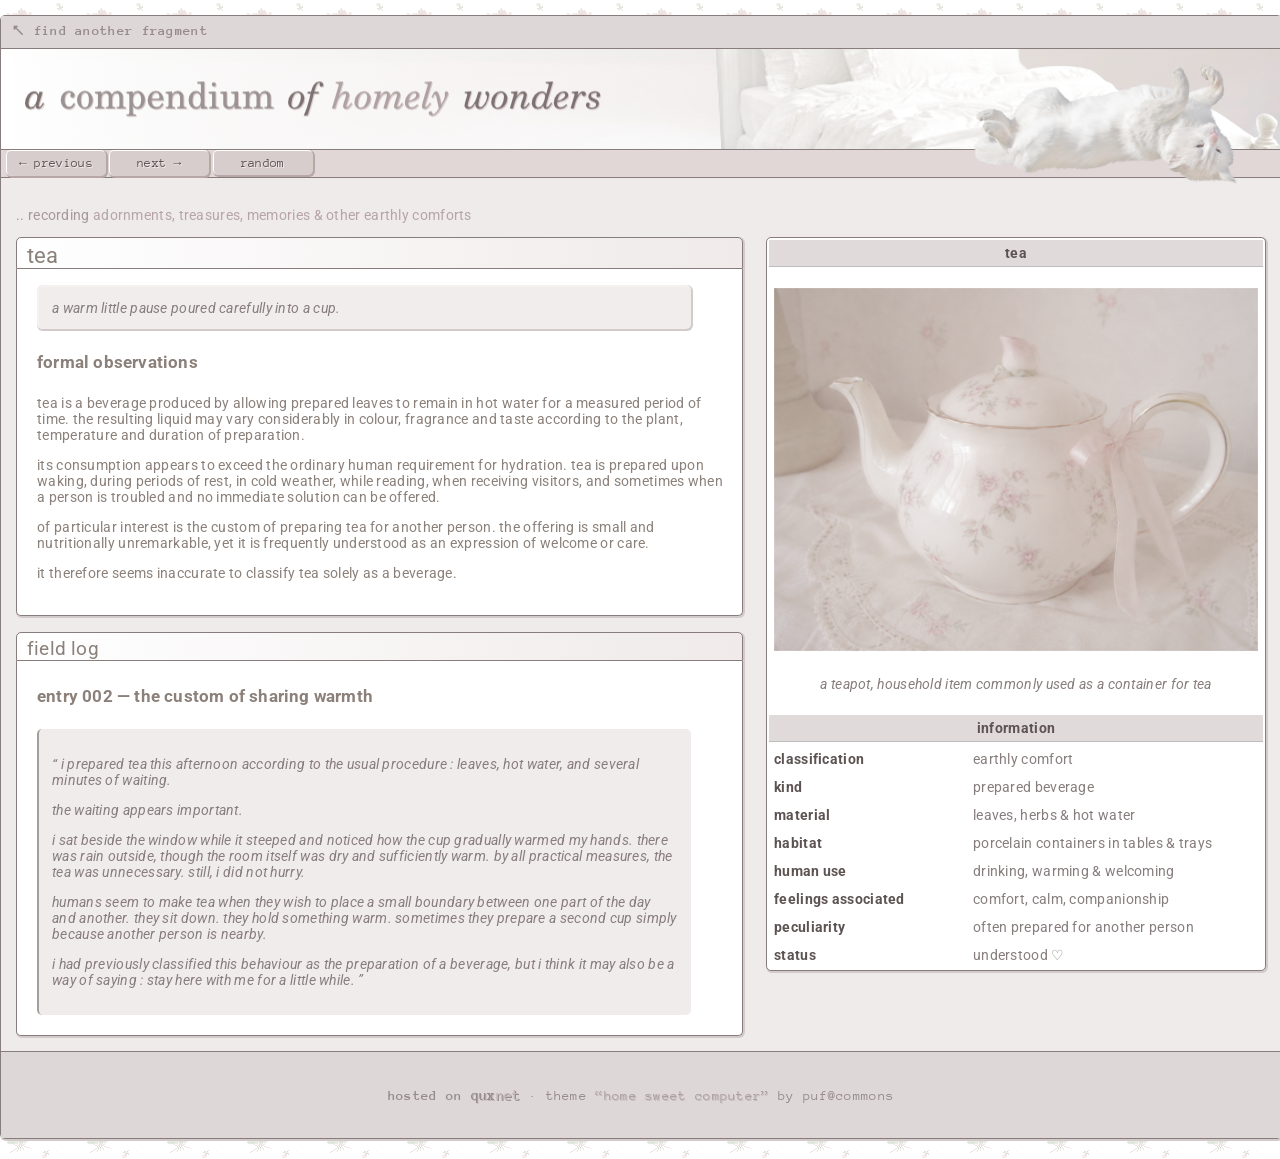
<file: index.html>
<!DOCTYPE html>
<head>
<html lang="en">
<meta charset="UTF-8">
<meta name="viewport" content="width=device-width, initial-scale=1.0">
 <title>a compendium of homely wonders</title>
 <link rel="shortcut icon" href="img/favicon.png">
 <link href="style.css" rel="stylesheet" type="text/css" media="all">
 <style>
 @import url('https://fonts.googleapis.com/css2?family=Roboto:ital,wght@0,100..900;1,100..900&display=swap');
 @import url('https://fonts.googleapis.com/css2?family=Anonymous+Pro:ital,wght@0,400;0,700;1,400;1,700&display=swap');
 </style>
<script src="redirect.js?005"></script>
</head>

<div class="wrapper">

<div class="cat-logo">
    <img class="cat" src="img/cat.png">
</div>
  <div class="top-header">
    <a style="text-decoration: none;" href="http://floof.puf.li" target="_blank"><b><font class="mono" style="color: #968A8E;">⭦ find another fragment</font></b></a>
  </div>
  <header></header>
  <div class="bottom-header">
    <button>← previous</button> <button>next →</button> <a href="#" id="fallback-link"><button>random</button></a>
  </div>
<main id="clear">
<center>
<p>if you are not redirected to an entry automatically, <a href="#" id="fallback-link2">follow this link</a>.</p>
</center>
</main>
<footer>
<a style="text-decoration: none;" href="https://quxnet.net" target="_blank"><b><font class="mono" style="color: #968A8E;">hosted on </font><font class="mono" style="color: #968A8E; text-shadow: 1px 1px 0 #C4B9B7; font-size:15px;">qux<font style="color: #C4B9B7; text-shadow: 1px 1px 0 #968A8E; font-size:15px;">net</font></font></b><font class="mono" style="color: #968A8E;"> · theme <font class="mono" style="color: #ad9fa4; text-shadow: 1px 1px 0 #c7bdbd;">“home sweet computer”</font> by puf@commons</font></a>
</footer>
</div>

</div>

<script src="redirect-link.js?005"></script>
</file>
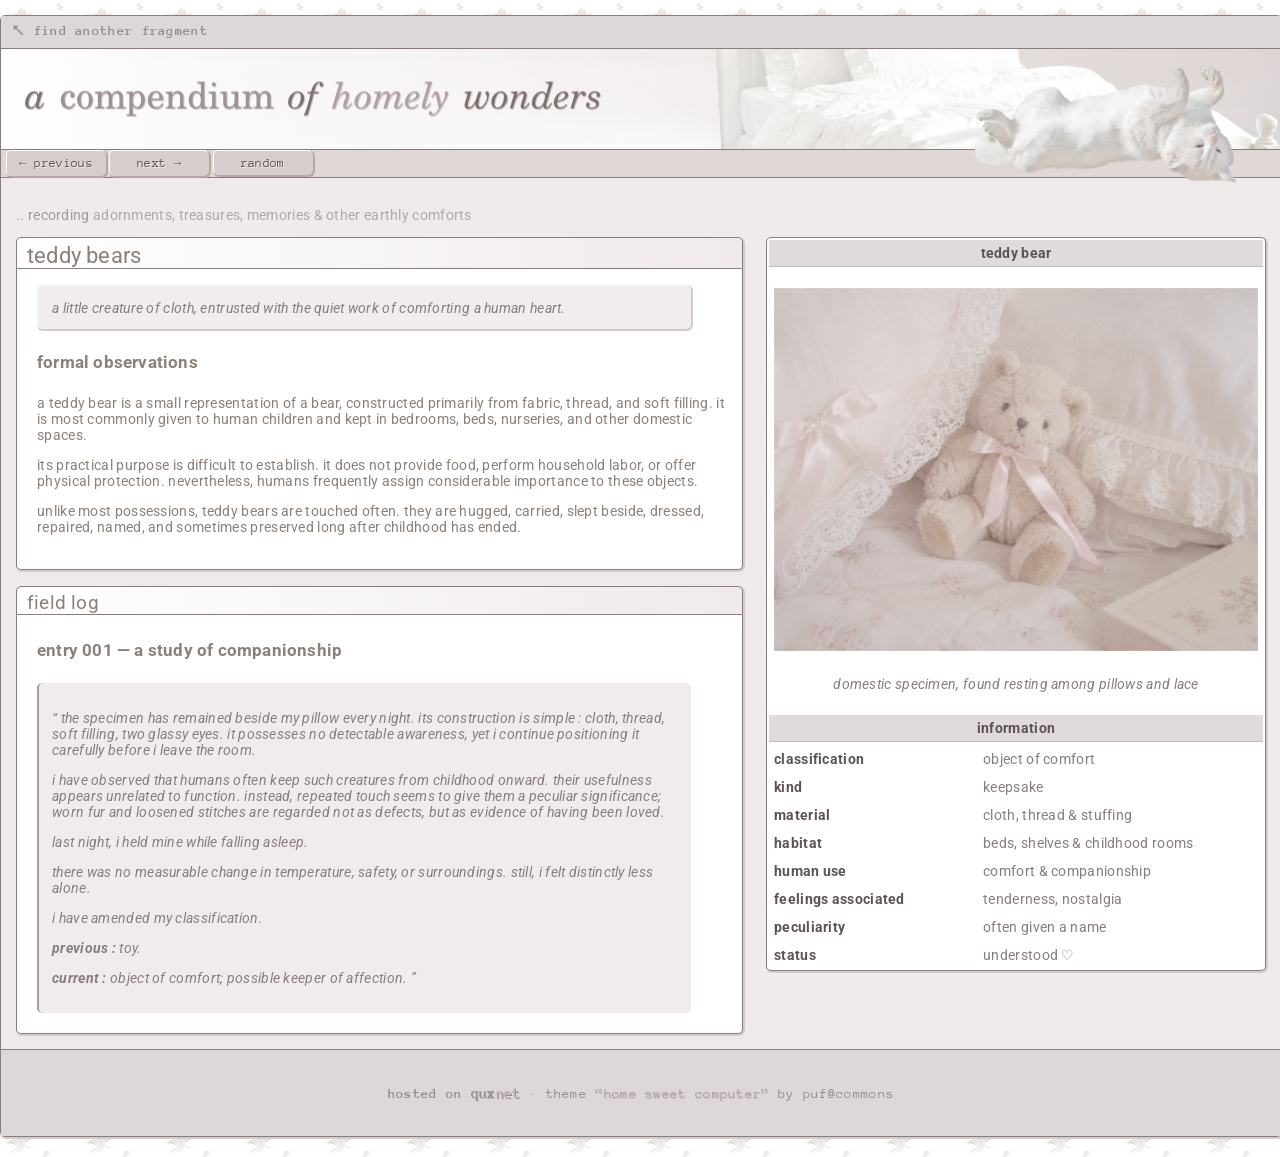
<file: 001.html>
<!DOCTYPE html>
<head>
<html lang="en">
<meta charset="UTF-8">
<meta name="viewport" content="width=device-width, initial-scale=1.0">
 <title>a compendium of homely wonders</title>
 <link rel="shortcut icon" href="img/favicon.png">
 <link href="style.css" rel="stylesheet" type="text/css" media="all">
 <style>
 @import url('https://fonts.googleapis.com/css2?family=Roboto:ital,wght@0,100..900;1,100..900&display=swap');
 @import url('https://fonts.googleapis.com/css2?family=Anonymous+Pro:ital,wght@0,400;0,700;1,400;1,700&display=swap');
 </style>
</head>

<div class="wrapper">

<div class="cat-logo">
    <img class="cat" src="img/cat.png">
</div>
  <div class="top-header">
    <a style="text-decoration: none;" href="http://floof.puf.li" target="_blank"><b><font class="mono" style="color: #968A8E;">⭦ find another fragment</font></b></a>
  </div>
  <header></header>
  <div class="bottom-header">
    <a href="javascript:history.go(-1)"><button>← previous</button></a> <a href="002.html"><button>next →</button></a> <a href="#" id="fallback-link"><button>random</button></a>
  </div>
<main id="clear">
    <p class="breadcrumb">.. recording <font style="color:#b6a4a9;">adornments, treasures, memories & other earthly comforts</font> </p>

<table class="infotable">
<tbody><tr>
<th colspan="2" id="centertext" style="text-align:center">teddy bear
</th></tr>
<tr>
  <th colspan="2" style="text-align: center;"><p><a href="photos/teddybear.png" target="_blank"><img src="photos/teddybear.png"></a></p>
</th></tr>
<tr>
<td colspan="2" style="text-align: center"><i>domestic specimen, found resting among pillows and lace</i>
</td></tr>
<tr>
<td colspan="2" style="text-align: center"> ‌
</td></tr>
<tr>
<th colspan="2" id="centertext">information
</th></tr>
<tr>
</td></tr>
<tr>
<th>classification
</th>
<td>object of comfort
</td></tr>
<tr>
<th>kind
</th>
<td>keepsake
</td></tr>
<tr>
<th>material
</th>
<td>cloth, thread & stuffing
</td></tr>
<tr>
<th>habitat
</th>
<td>beds, shelves & childhood rooms
</td></tr>
<tr>
<th>human use
</th>
<td>comfort & companionship
</td></tr>
<tr>
<th>feelings associated
</th>
<td>tenderness, nostalgia
</td></tr>
<tr>
<th>peculiarity
</th>
<td>often given a name
</td></tr>
<tr>
<th>status
</th>
<td>understood ♡
</td></tr>
</tbody></table>

 
<h1 id="flair"><div class="h-padding">teddy bears</div></h1>
<div class="box">
<div class="box-padding">
<br>
<div class="phrase">a little creature of cloth, entrusted with the quiet work of comforting a human heart.</div>

<h4>formal observations</h4>

<p>a teddy bear is a small representation of a bear, constructed primarily from fabric, thread, and soft filling. it is most commonly given to human children and kept in bedrooms, beds, nurseries, and other domestic spaces.</p>
<p>its practical purpose is difficult to establish. it does not provide food, perform household labor, or offer physical protection. nevertheless, humans frequently assign considerable importance to these objects.</p>
<p>unlike most possessions, teddy bears are touched often. they are hugged, carried, slept beside, dressed, repaired, named, and sometimes preserved long after childhood has ended.</p>
</div>
</div>

<br>

<h3><div class="h-padding">field log</div></h3>
<div class="box">
<div class="box-padding">
<div style="line-height:2px;"><br></div>

<a style="text-decoration: none; color:#8B807A;" href="https://quxnet.net/u/puf/log/58" target="_blank"><h4>entry 001 — a study of companionship</h4></a>

<div class="quotebox">
<p>“ the specimen has remained beside my pillow every night. its construction is simple : cloth, thread, soft filling, two glassy eyes. it possesses no detectable awareness, yet i continue positioning it carefully before i leave the room.</p>
<p>i have observed that humans often keep such creatures from childhood onward. their usefulness appears unrelated to function. instead, repeated touch seems to give them a peculiar significance; worn fur and loosened stitches are regarded not as defects, but as evidence of having been loved.</p>
<p>last night, i held mine while falling asleep.</p>
<p>there was no measurable change in temperature, safety, or surroundings. still, i felt distinctly less alone.</p>
<p>i have amended my classification.</p>
<p><b>previous :</b> toy.</p>
<p><b>current :</b> object of comfort; possible keeper of affection. ”</p>
</div>

</div>
</div>

</main>
<footer>
<a style="text-decoration: none;" href="https://quxnet.net/u/puf" target="_blank"><b><font class="mono" style="color: #968A8E;">hosted on </font><font class="mono" style="color: #968A8E; text-shadow: 1px 1px 0 #C4B9B7; font-size:15px;">qux<font style="color: #C4B9B7; text-shadow: 1px 1px 0 #968A8E; font-size:15px;">net</font></font></b><font class="mono" style="color: #968A8E;"> · theme <font class="mono" style="color: #ad9fa4; text-shadow: 1px 1px 0 #c7bdbd;">“home sweet computer”</font> by puf@commons</font></a>
</footer>
</div>

</div>

<script src="redirect-link.js?005"></script>
</file>
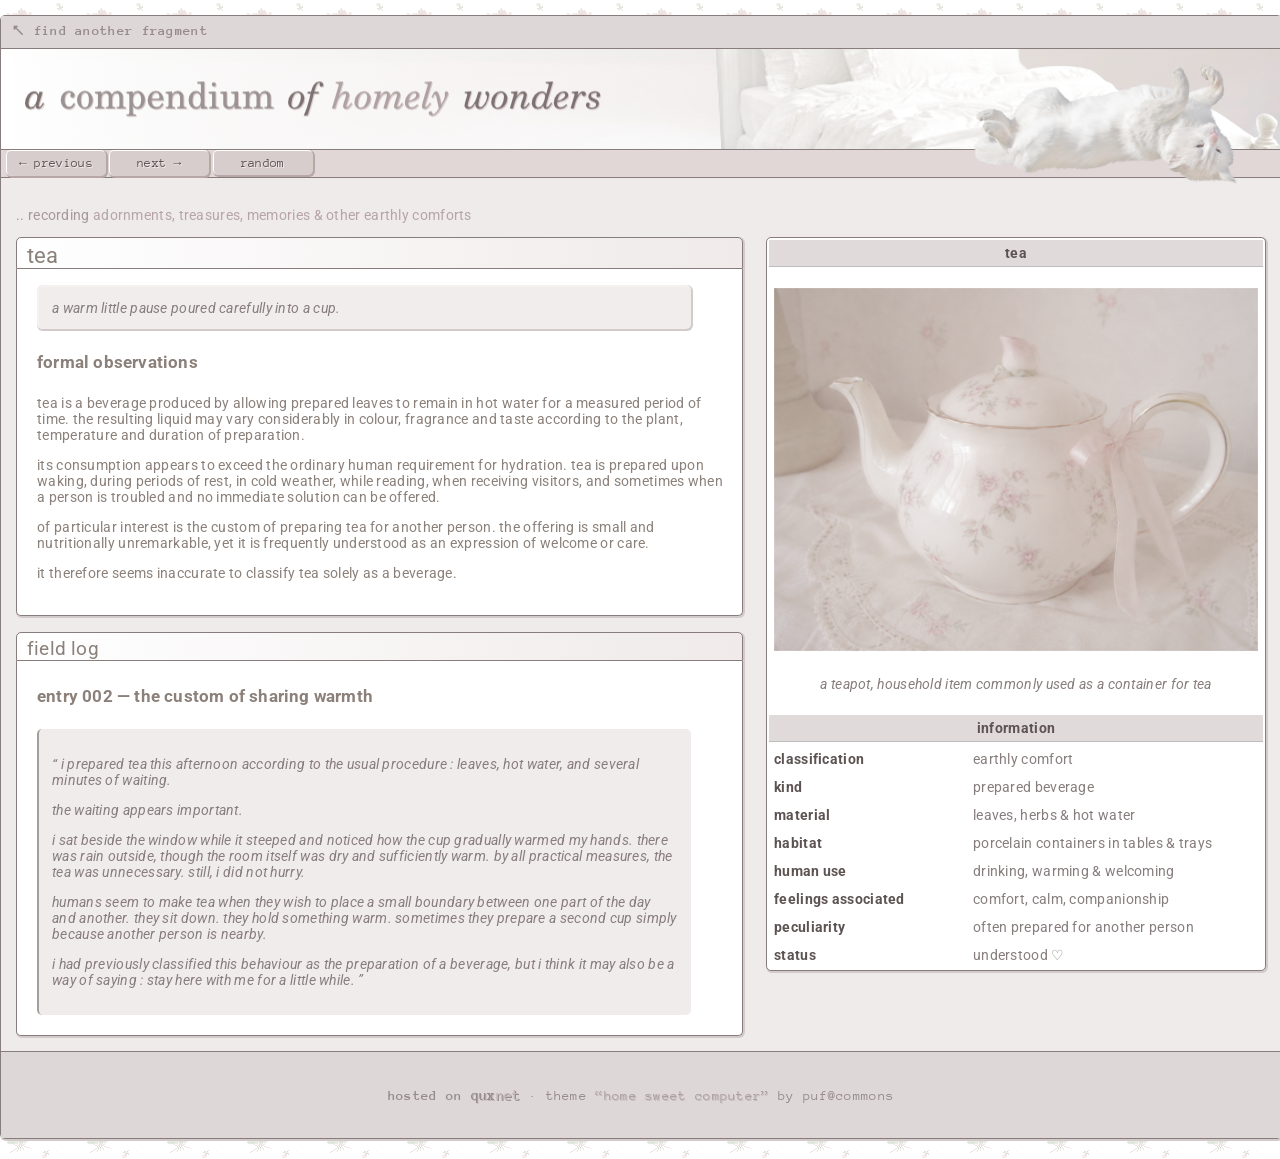
<file: 002.html>
<!DOCTYPE html>
<head>
<html lang="en">
<meta charset="UTF-8">
<meta name="viewport" content="width=device-width, initial-scale=1.0">
 <title>a compendium of homely wonders</title>
 <link rel="shortcut icon" href="img/favicon.png">
 <link href="style.css" rel="stylesheet" type="text/css" media="all">
 <style>
 @import url('https://fonts.googleapis.com/css2?family=Roboto:ital,wght@0,100..900;1,100..900&display=swap');
 @import url('https://fonts.googleapis.com/css2?family=Anonymous+Pro:ital,wght@0,400;0,700;1,400;1,700&display=swap');
 </style>
</head>

<div class="wrapper">

<div class="cat-logo">
    <img class="cat" src="img/cat.png">
</div>
  <div class="top-header">
    <a style="text-decoration: none;" href="http://floof.puf.li" target="_blank"><b><font class="mono" style="color: #968A8E;">⭦ find another fragment</font></b></a>
  </div>
  <header></header>
  <div class="bottom-header">
    <a href="001.html"><button>← previous</button></a> <a href="003.html"><button>next →</button></a> <a href="#" id="fallback-link"><button>random</button></a>
  </div>
<main id="clear">
    <p class="breadcrumb">.. recording <font style="color:#b6a4a9;">adornments, treasures, memories & other earthly comforts</font> </p>

<table class="infotable">
<tbody><tr>
<th colspan="2" id="centertext" style="text-align:center">tea
</th></tr>
<tr>
  <th colspan="2" style="text-align: center;"><p><a href="photos/tea.png" target="_blank"><img src="photos/tea.png"></a></p>
</th></tr>
<tr>
<td colspan="2" style="text-align: center"><i>a teapot, household item commonly used as a container for tea</i>
</td></tr>
<tr>
<td colspan="2" style="text-align: center"> ‌
</td></tr>
<tr>
<th colspan="2" id="centertext">information
</th></tr>
<tr>
</td></tr>
<tr>
<th>classification
</th>
<td>earthly comfort
</td></tr>
<tr>
<th>kind
</th>
<td>prepared beverage
</td></tr>
<tr>
<th>material
</th>
<td>leaves, herbs & hot water
</td></tr>
<tr>
<th>habitat
</th>
<td>porcelain containers in tables & trays
</td></tr>
<tr>
<th>human use
</th>
<td>drinking, warming & welcoming
</td></tr>
<tr>
<th>feelings associated
</th>
<td>comfort, calm, companionship
</td></tr>
<tr>
<th>peculiarity
</th>
<td>often prepared for another person
</td></tr>
<tr>
<th>status
</th>
<td>understood ♡
</td></tr>
</tbody></table>

 
<h1 id="flair"><div class="h-padding">tea</div></h1>
<div class="box">
<div class="box-padding">
<br>
<div class="phrase">a warm little pause poured carefully into a cup.</div>

<h4>formal observations</h4>

<p>tea is a beverage produced by allowing prepared leaves to remain in hot water for a measured period of time. the resulting liquid may vary considerably in colour, fragrance and taste according to the plant, temperature and duration of preparation.</p>
<p>its consumption appears to exceed the ordinary human requirement for hydration. tea is prepared upon waking, during periods of rest, in cold weather, while reading, when receiving visitors, and sometimes when a person is troubled and no immediate solution can be offered.</p>
<p>of particular interest is the custom of preparing tea for another person. the offering is small and nutritionally unremarkable, yet it is frequently understood as an expression of welcome or care.</p>
<p>it therefore seems inaccurate to classify tea solely as a beverage.</p>
</div>
</div>

<br>

<h3><div class="h-padding">field log</div></h3>
<div class="box">
<div class="box-padding">
<div style="line-height:2px;"><br></div>

<a style="text-decoration: none; color:#8B807A;" href="https://quxnet.net/u/puf/log/62" target="_blank"><h4>entry 002 — the custom of sharing warmth</h4></a>

<div class="quotebox">
<p>“ i prepared tea this afternoon according to the usual procedure : leaves, hot water, and several minutes of waiting.</p>
<p>the waiting appears important.</p>
<p>i sat beside the window while it steeped and noticed how the cup gradually warmed my hands. there was rain outside, though the room itself was dry and sufficiently warm. by all practical measures, the tea was unnecessary. still, i did not hurry.</p>
<p>humans seem to make tea when they wish to place a small boundary between one part of the day and another. they sit down. they hold something warm. sometimes they prepare a second cup simply because another person is nearby.</p>
<p>i had previously classified this behaviour as the preparation of a beverage, but i think it may also be a way of saying : stay here with me for a little while. ”</p>
</div>

</div>
</div>

</main>
<footer>
<a style="text-decoration: none;" href="https://quxnet.net" target="_blank"><b><font class="mono" style="color: #968A8E;">hosted on </font><font class="mono" style="color: #968A8E; text-shadow: 1px 1px 0 #C4B9B7; font-size:15px;">qux<font style="color: #C4B9B7; text-shadow: 1px 1px 0 #968A8E; font-size:15px;">net</font></font></b><font class="mono" style="color: #968A8E;"> · theme <font class="mono" style="color: #ad9fa4; text-shadow: 1px 1px 0 #c7bdbd;">“home sweet computer”</font> by puf@commons</font></a>
</footer>
</div>

</div>

<script src="redirect-link.js?005"></script>
</file>
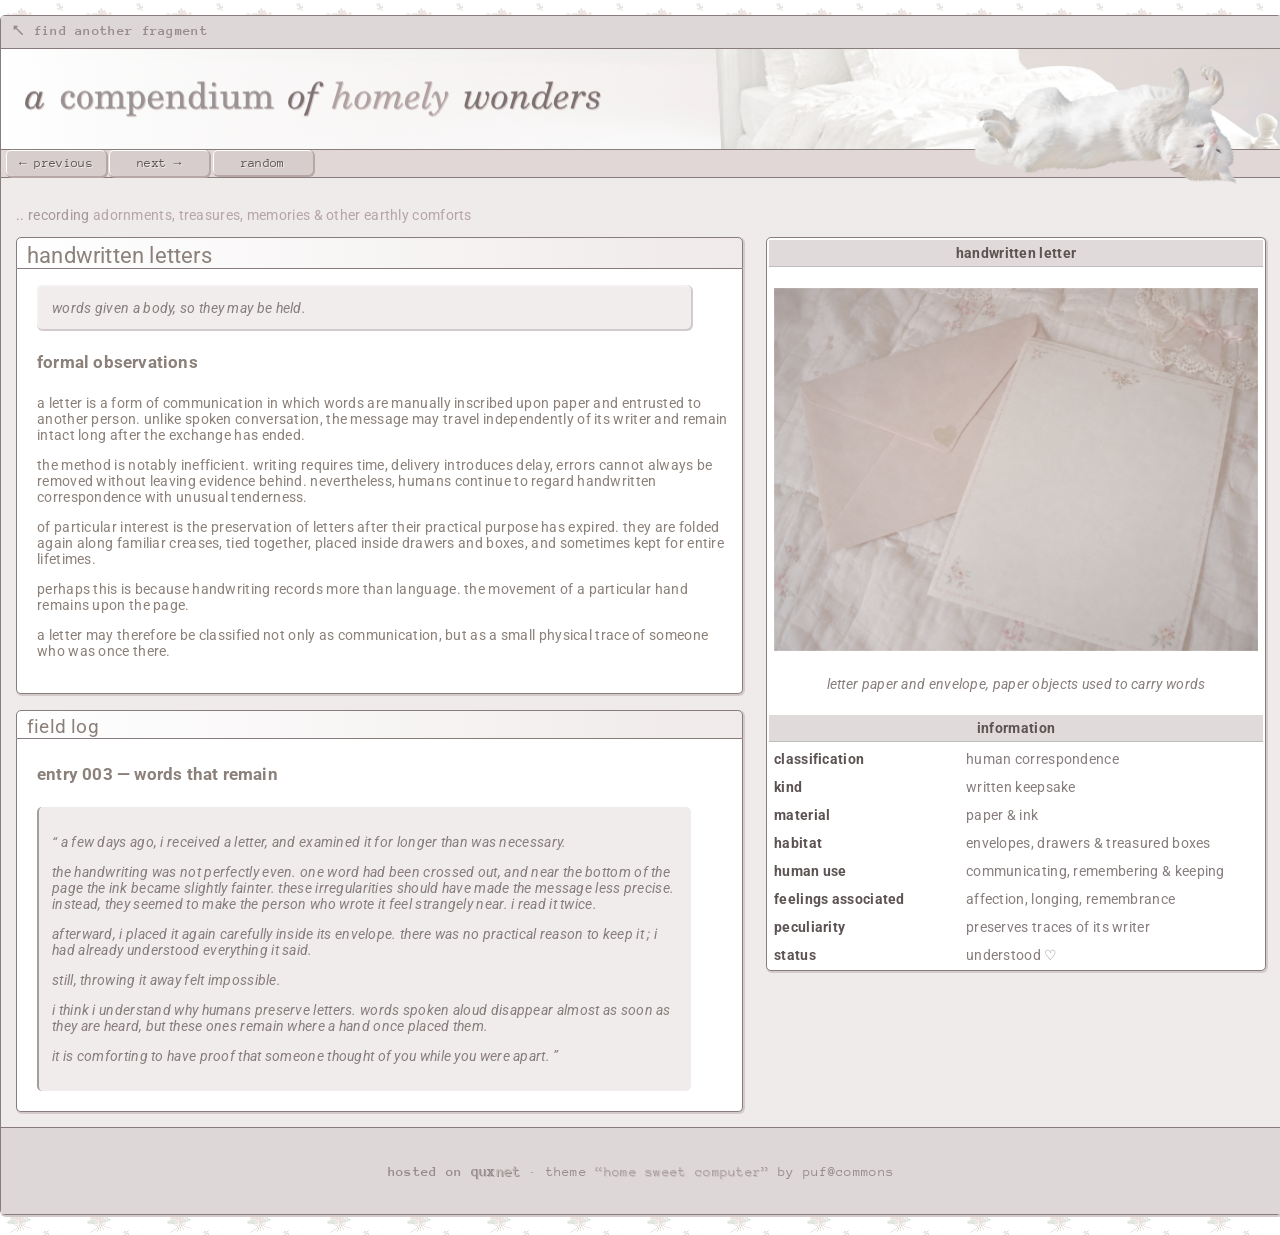
<file: 003.html>
<!DOCTYPE html>
<head>
<html lang="en">
<meta charset="UTF-8">
<meta name="viewport" content="width=device-width, initial-scale=1.0">
 <title>a compendium of homely wonders</title>
 <link rel="shortcut icon" href="img/favicon.png">
 <link href="style.css" rel="stylesheet" type="text/css" media="all">
 <style>
 @import url('https://fonts.googleapis.com/css2?family=Roboto:ital,wght@0,100..900;1,100..900&display=swap');
 @import url('https://fonts.googleapis.com/css2?family=Anonymous+Pro:ital,wght@0,400;0,700;1,400;1,700&display=swap');
 </style>
</head>

<div class="wrapper">

<div class="cat-logo">
    <img class="cat" src="img/cat.png">
</div>
  <div class="top-header">
    <a style="text-decoration: none;" href="http://floof.puf.li" target="_blank"><b><font class="mono" style="color: #968A8E;">⭦ find another fragment</font></b></a>
  </div>
  <header></header>
  <div class="bottom-header">
    <a href="002.html"><button>← previous</button></a> <a href="004.html"><button>next →</button></a> <a href="#" id="fallback-link"><button>random</button></a>
  </div>
<main id="clear">
    <p class="breadcrumb">.. recording <font style="color:#b6a4a9;">adornments, treasures, memories & other earthly comforts</font> </p>

<table class="infotable">
<tbody><tr>
<th colspan="2" id="centertext" style="text-align:center">handwritten letter
</th></tr>
<tr>
  <th colspan="2" style="text-align: center;"><p><a href="photos/letter.png" target="_blank"><img src="photos/letter.png"></a></p>
</th></tr>
<tr>
<td colspan="2" style="text-align: center"><i>letter paper and envelope, paper objects used to carry words</i>
</td></tr>
<tr>
<td colspan="2" style="text-align: center"> ‌
</td></tr>
<tr>
<th colspan="2" id="centertext">information
</th></tr>
<tr>
</td></tr>
<tr>
<th>classification
</th>
<td>human correspondence
</td></tr>
<tr>
<th>kind
</th>
<td>written keepsake
</td></tr>
<tr>
<th>material
</th>
<td>paper & ink
</td></tr>
<tr>
<th>habitat
</th>
<td>envelopes, drawers & treasured boxes
</td></tr>
<tr>
<th>human use
</th>
<td>communicating, remembering & keeping
</td></tr>
<tr>
<th>feelings associated
</th>
<td>affection, longing, remembrance
</td></tr>
<tr>
<th>peculiarity
</th>
<td>preserves traces of its writer
</td></tr>
<tr>
<th>status
</th>
<td>understood ♡
</td></tr>
</tbody></table>

 
<h1 id="flair"><div class="h-padding">handwritten letters</div></h1>
<div class="box">
<div class="box-padding">
<br>
<div class="phrase">words given a body, so they may be held.</div>

<h4>formal observations</h4>

<p>a letter is a form of communication in which words are manually inscribed upon paper and entrusted to another person. unlike spoken conversation, the message may travel independently of its writer and remain intact long after the exchange has ended.</p>
<p>the method is notably inefficient. writing requires time, delivery introduces delay, errors cannot always be removed without leaving evidence behind. nevertheless, humans continue to regard handwritten correspondence with unusual tenderness.</p>
<p>of particular interest is the preservation of letters after their practical purpose has expired. they are folded again along familiar creases, tied together, placed inside drawers and boxes, and sometimes kept for entire lifetimes.</p>
<p>perhaps this is because handwriting records more than language. the movement of a particular hand remains upon the page.</p>
<p>a letter may therefore be classified not only as communication, but as a small physical trace of someone who was once there.</p>
</div>
</div>

<br>

<h3><div class="h-padding">field log</div></h3>
<div class="box">
<div class="box-padding">
<div style="line-height:2px;"><br></div>

<a style="text-decoration: none; color:#8B807A;" href="https://quxnet.net/u/puf/log/68" target="_blank"><h4>entry 003 — words that remain</h4></a>

<div class="quotebox">
<p>“ a few days ago, i received a letter, and examined it for longer than was necessary.</p>
<p>the handwriting was not perfectly even. one word had been crossed out, and near the bottom of the page the ink became slightly fainter. these irregularities should have made the message less precise. instead, they seemed to make the person who wrote it feel strangely near. i read it twice.</p>
<p>afterward, i placed it again carefully inside its envelope. there was no practical reason to keep it ; i had already understood everything it said.</p>
<p>still, throwing it away felt impossible.</p>
<p>i think i understand why humans preserve letters. words spoken aloud disappear almost as soon as they are heard, but these ones remain where a hand once placed them.</p>
<p>it is comforting to have proof that someone thought of you while you were apart. ”</p>
</div>

</div>
</div>

</main>
<footer>
<a style="text-decoration: none;" href="https://quxnet.net" target="_blank"><b><font class="mono" style="color: #968A8E;">hosted on </font><font class="mono" style="color: #968A8E; text-shadow: 1px 1px 0 #C4B9B7; font-size:15px;">qux<font style="color: #C4B9B7; text-shadow: 1px 1px 0 #968A8E; font-size:15px;">net</font></font></b><font class="mono" style="color: #968A8E;"> · theme <font class="mono" style="color: #ad9fa4; text-shadow: 1px 1px 0 #c7bdbd;">“home sweet computer”</font> by puf@commons</font></a>
</footer>
</div>

</div>

<script src="redirect-link.js?005"></script>
</file>
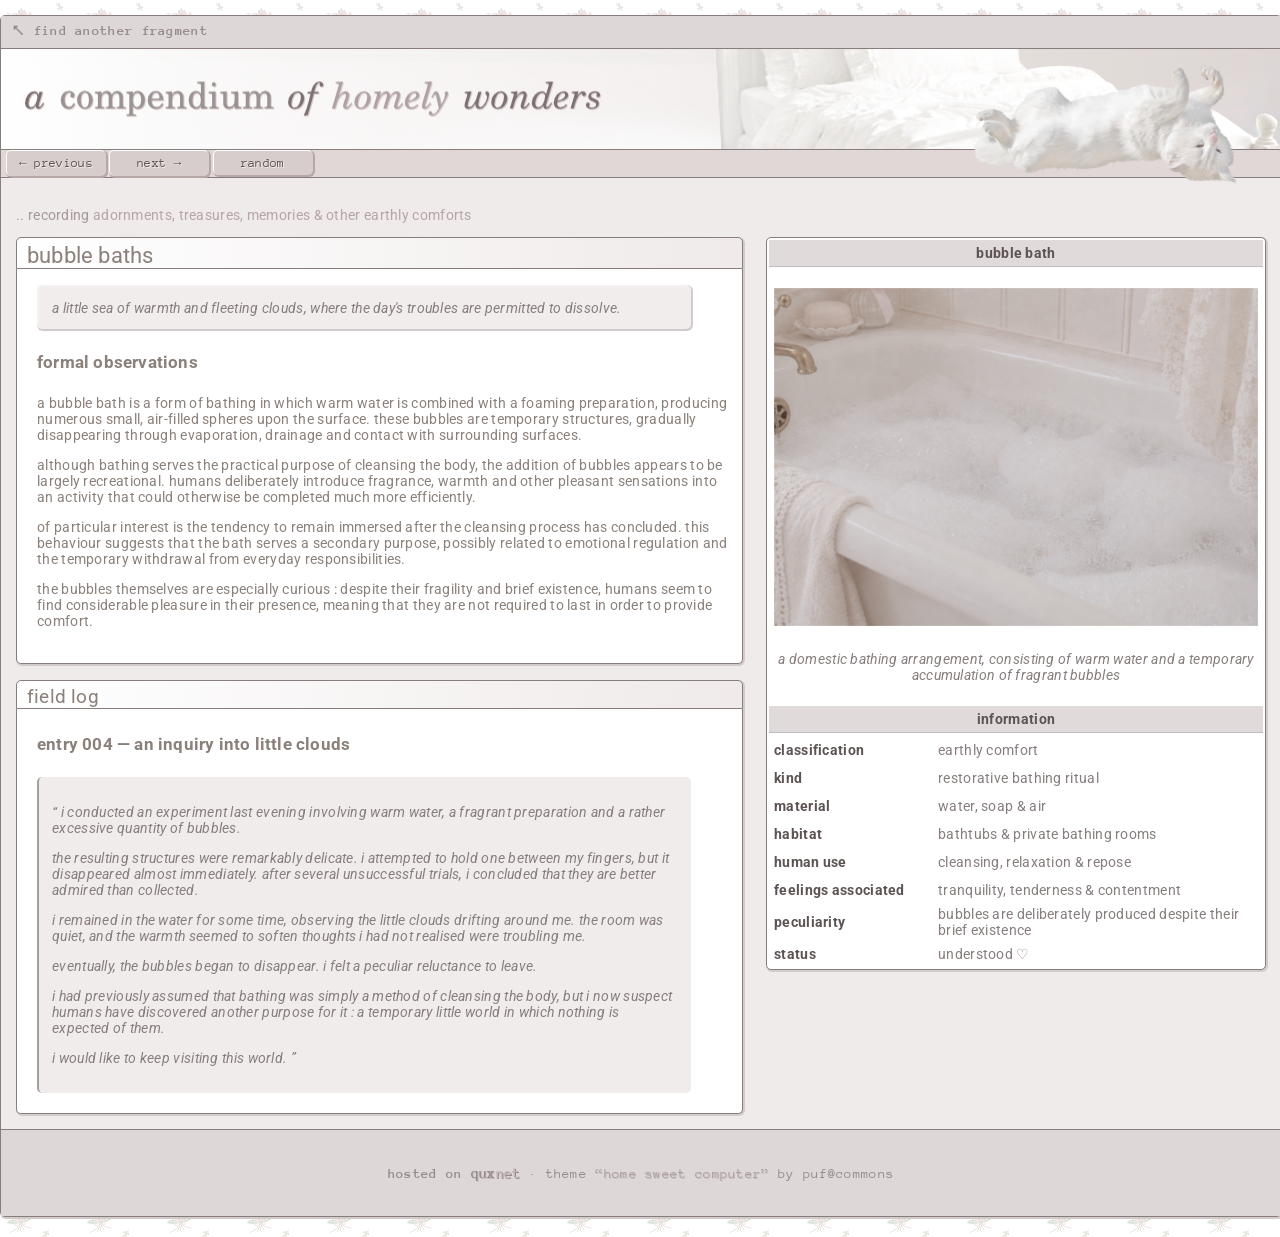
<file: 004.html>
<!DOCTYPE html>
<head>
<html lang="en">
<meta charset="UTF-8">
<meta name="viewport" content="width=device-width, initial-scale=1.0">
 <title>a compendium of homely wonders</title>
 <link rel="shortcut icon" href="img/favicon.png">
 <link href="style.css" rel="stylesheet" type="text/css" media="all">
 <style>
 @import url('https://fonts.googleapis.com/css2?family=Roboto:ital,wght@0,100..900;1,100..900&display=swap');
 @import url('https://fonts.googleapis.com/css2?family=Anonymous+Pro:ital,wght@0,400;0,700;1,400;1,700&display=swap');
 </style>
</head>

<div class="wrapper">

<div class="cat-logo">
    <img class="cat" src="img/cat.png">
</div>
  <div class="top-header">
    <a style="text-decoration: none;" href="http://floof.puf.li" target="_blank"><b><font class="mono" style="color: #968A8E;">⭦ find another fragment</font></b></a>
  </div>
  <header></header>
  <div class="bottom-header">
    <a href="003.html"><button>← previous</button></a> <a href="005.html"><button>next →</button></a> <a href="#" id="fallback-link"><button>random</button></a>
  </div>
<main id="clear">
    <p class="breadcrumb">.. recording <font style="color:#b6a4a9;">adornments, treasures, memories & other earthly comforts</font> </p>

<table class="infotable">
<tbody><tr>
<th colspan="2" id="centertext" style="text-align:center">bubble bath
</th></tr>
<tr>
  <th colspan="2" style="text-align: center;"><p><a href="photos/bubblebath.png" target="_blank"><img src="photos/bubblebath.png"></a></p>
</th></tr>
<tr>
<td colspan="2" style="text-align: center"><i>a domestic bathing arrangement, consisting of warm water and a temporary accumulation of fragrant bubbles</i>
</td></tr>
<tr>
<td colspan="2" style="text-align: center"> ‌
</td></tr>
<tr>
<th colspan="2" id="centertext">information
</th></tr>
<tr>
</td></tr>
<tr>
<th>classification
</th>
<td>earthly comfort
</td></tr>
<tr>
<th>kind
</th>
<td>restorative bathing ritual
</td></tr>
<tr>
<th>material
</th>
<td>water, soap & air
</td></tr>
<tr>
<th>habitat
</th>
<td>bathtubs & private bathing rooms
</td></tr>
<tr>
<th>human use
</th>
<td>cleansing, relaxation & repose
</td></tr>
<tr>
<th>feelings associated
</th>
<td>tranquility, tenderness & contentment
</td></tr>
<tr>
<th>peculiarity
</th>
<td>bubbles are deliberately produced despite their brief existence
</td></tr>
<tr>
<th>status
</th>
<td>understood ♡
</td></tr>
</tbody></table>

 
<h1 id="flair"><div class="h-padding">bubble baths</div></h1>
<div class="box">
<div class="box-padding">
<br>
<div class="phrase">a little sea of warmth and fleeting clouds, where the day's troubles are permitted to dissolve.</div>

<h4>formal observations</h4>

<p>a bubble bath is a form of bathing in which warm water is combined with a foaming preparation, producing numerous small, air-filled spheres upon the surface. these bubbles are temporary structures, gradually disappearing through evaporation, drainage and contact with surrounding surfaces.</p>
<p>although bathing serves the practical purpose of cleansing the body, the addition of bubbles appears to be largely recreational. humans deliberately introduce fragrance, warmth and other pleasant sensations into an activity that could otherwise be completed much more efficiently.</p>
<p>of particular interest is the tendency to remain immersed after the cleansing process has concluded. this behaviour suggests that the bath serves a secondary purpose, possibly related to emotional regulation and the temporary withdrawal from everyday responsibilities.</p>
<p>the bubbles themselves are especially curious : despite their fragility and brief existence, humans seem to find considerable pleasure in their presence, meaning that they are not required to last in order to provide comfort.</p>
</div>
</div>

<br>

<h3><div class="h-padding">field log</div></h3>
<div class="box">
<div class="box-padding">
<div style="line-height:2px;"><br></div>

<a style="text-decoration: none; color:#8B807A;" href="https://quxnet.net/u/puf/log/153" target="_blank"><h4>entry 004 — an inquiry into little clouds</h4></a>

<div class="quotebox">
<p>“ i conducted an experiment last evening involving warm water, a fragrant preparation and a rather excessive quantity of bubbles.</p>
<p>the resulting structures were remarkably delicate. i attempted to hold one between my fingers, but it disappeared almost immediately. after several unsuccessful trials, i concluded that they are better admired than collected.</p>
<p>i remained in the water for some time, observing the little clouds drifting around me. the room was quiet, and the warmth seemed to soften thoughts i had not realised were troubling me.</p>
<p>eventually, the bubbles began to disappear. i felt a peculiar reluctance to leave.</p>
<p>i had previously assumed that bathing was simply a method of cleansing the body, but i now suspect humans have discovered another purpose for it : a temporary little world in which nothing is expected of them.</p>
<p>i would like to keep visiting this world. ”</p>
</div>

</div>
</div>

</main>
<footer>
<a style="text-decoration: none;" href="https://quxnet.net" target="_blank"><b><font class="mono" style="color: #968A8E;">hosted on </font><font class="mono" style="color: #968A8E; text-shadow: 1px 1px 0 #C4B9B7; font-size:15px;">qux<font style="color: #C4B9B7; text-shadow: 1px 1px 0 #968A8E; font-size:15px;">net</font></font></b><font class="mono" style="color: #968A8E;"> · theme <font class="mono" style="color: #ad9fa4; text-shadow: 1px 1px 0 #c7bdbd;">“home sweet computer”</font> by puf@commons</font></a>
</footer>
</div>

</div>

<script src="redirect-link.js?005"></script>
</file>
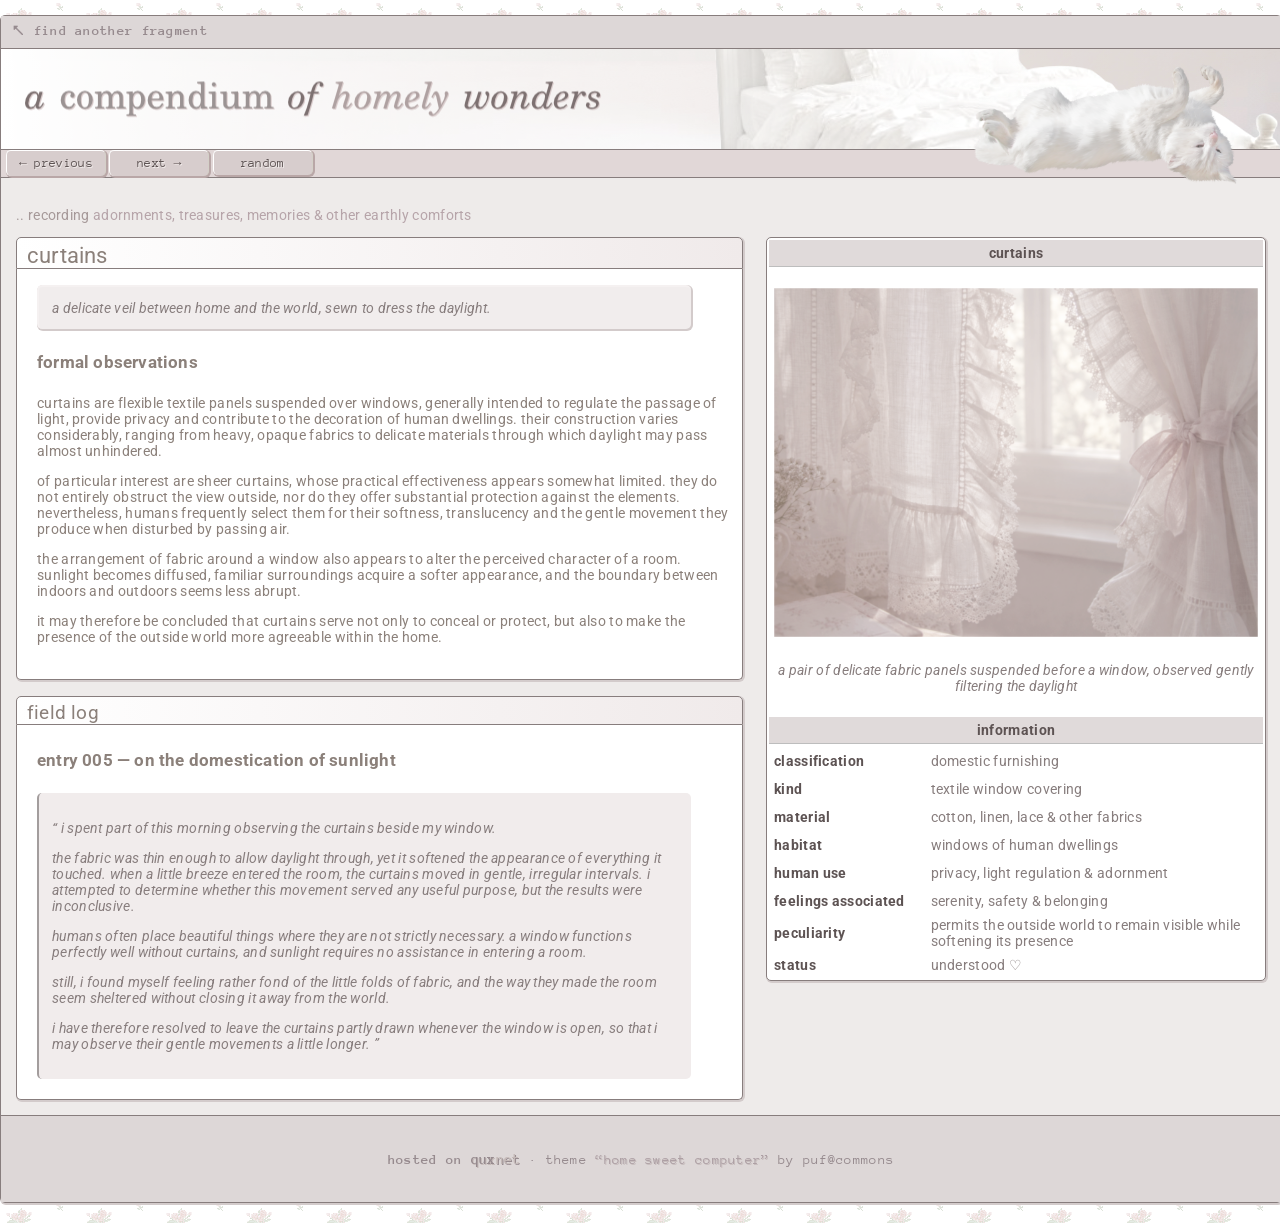
<file: 005.html>
<!DOCTYPE html>
<head>
<html lang="en">
<meta charset="UTF-8">
<meta name="viewport" content="width=device-width, initial-scale=1.0">
 <title>a compendium of homely wonders</title>
 <link rel="shortcut icon" href="img/favicon.png">
 <link href="style.css" rel="stylesheet" type="text/css" media="all">
 <style>
 @import url('https://fonts.googleapis.com/css2?family=Roboto:ital,wght@0,100..900;1,100..900&display=swap');
 @import url('https://fonts.googleapis.com/css2?family=Anonymous+Pro:ital,wght@0,400;0,700;1,400;1,700&display=swap');
 </style>
</head>

<div class="wrapper">

<div class="cat-logo">
    <img class="cat" src="img/cat.png">
</div>
  <div class="top-header">
    <a style="text-decoration: none;" href="http://floof.puf.li" target="_blank"><b><font class="mono" style="color: #968A8E;">⭦ find another fragment</font></b></a>
  </div>
  <header></header>
  <div class="bottom-header">
    <a href="004.html"><button>← previous</button></a> <a href="javascript:history.go(+1)"><button>next →</button></a> <a href="#" id="fallback-link"><button>random</button></a>
  </div>
<main id="clear">
    <p class="breadcrumb">.. recording <font style="color:#b6a4a9;">adornments, treasures, memories & other earthly comforts</font> </p>

<table class="infotable">
<tbody><tr>
<th colspan="2" id="centertext" style="text-align:center">curtains
</th></tr>
<tr>
  <th colspan="2" style="text-align: center;"><p><a href="photos/curtains.png" target="_blank"><img src="photos/curtains.png"></a></p>
</th></tr>
<tr>
<td colspan="2" style="text-align: center"><i>a pair of delicate fabric panels suspended before a window, observed gently filtering the daylight</i>
</td></tr>
<tr>
<td colspan="2" style="text-align: center"> ‌
</td></tr>
<tr>
<th colspan="2" id="centertext">information
</th></tr>
<tr>
</td></tr>
<tr>
<th>classification
</th>
<td>domestic furnishing
</td></tr>
<tr>
<th>kind
</th>
<td>textile window covering
</td></tr>
<tr>
<th>material
</th>
<td>cotton, linen, lace & other fabrics
</td></tr>
<tr>
<th>habitat
</th>
<td>windows of human dwellings
</td></tr>
<tr>
<th>human use
</th>
<td>privacy, light regulation & adornment
</td></tr>
<tr>
<th>feelings associated
</th>
<td>serenity, safety & belonging
</td></tr>
<tr>
<th>peculiarity
</th>
<td>permits the outside world to remain visible while softening its presence
</td></tr>
<tr>
<th>status
</th>
<td>understood ♡
</td></tr>
</tbody></table>

 
<h1 id="flair"><div class="h-padding">curtains</div></h1>
<div class="box">
<div class="box-padding">
<br>
<div class="phrase">a delicate veil between home and the world, sewn to dress the daylight.</div>

<h4>formal observations</h4>

<p>curtains are flexible textile panels suspended over windows, generally intended to regulate the passage of light, provide privacy and contribute to the decoration of human dwellings. their construction varies considerably, ranging from heavy, opaque fabrics to delicate materials through which daylight may pass almost unhindered.</p>
<p>of particular interest are sheer curtains, whose practical effectiveness appears somewhat limited. they do not entirely obstruct the view outside, nor do they offer substantial protection against the elements. nevertheless, humans frequently select them for their softness, translucency and the gentle movement they produce when disturbed by passing air.</p>
<p>the arrangement of fabric around a window also appears to alter the perceived character of a room. sunlight becomes diffused, familiar surroundings acquire a softer appearance, and the boundary between indoors and outdoors seems less abrupt.</p>
<p>it may therefore be concluded that curtains serve not only to conceal or protect, but also to make the presence of the outside world more agreeable within the home.</p>
</div>
</div>

<br>

<h3><div class="h-padding">field log</div></h3>
<div class="box">
<div class="box-padding">
<div style="line-height:2px;"><br></div>

<a style="text-decoration: none; color:#8B807A;" href="https://quxnet.net/u/puf/log/243" target="_blank"><h4>entry 005 — on the domestication of sunlight</h4></a>

<div class="quotebox">
<p>“ i spent part of this morning observing the curtains beside my window.</p>
<p>the fabric was thin enough to allow daylight through, yet it softened the appearance of everything it touched. when a little breeze entered the room, the curtains moved in gentle, irregular intervals. i attempted to determine whether this movement served any useful purpose, but the results were inconclusive.</p>
<p>humans often place beautiful things where they are not strictly necessary. a window functions perfectly well without curtains, and sunlight requires no assistance in entering a room.</p>
<p>still, i found myself feeling rather fond of the little folds of fabric, and the way they made the room seem sheltered without closing it away from the world.</p>
<p>i have therefore resolved to leave the curtains partly drawn whenever the window is open, so that i may observe their gentle movements a little longer. ”</p>
</div>

</div>
</div>

</main>
<footer>
<a style="text-decoration: none;" href="https://quxnet.net" target="_blank"><b><font class="mono" style="color: #968A8E;">hosted on </font><font class="mono" style="color: #968A8E; text-shadow: 1px 1px 0 #C4B9B7; font-size:15px;">qux<font style="color: #C4B9B7; text-shadow: 1px 1px 0 #968A8E; font-size:15px;">net</font></font></b><font class="mono" style="color: #968A8E;"> · theme <font class="mono" style="color: #ad9fa4; text-shadow: 1px 1px 0 #c7bdbd;">“home sweet computer”</font> by puf@commons</font></a>
</footer>
</div>

</div>

<script src="redirect-link.js?005"></script>
</file>
<file: style.css>
:root {
  --backgroundcolor: #f2efed;
  --textcolor: #8B807A;
  --header:#E1D7D7;
  --main: #eeebea;
  --footer: #DDD7D7;
  --borders: #877D7D;
  
  --breadcrumb: #a59898;
  --h1: #877D7D;
  --h2: #877D7D;
  --h3: #877D7D;
  --headerunderline: #E8E1E1;
  
  --quotebackground:#f1ecec;
  --quotetext: #877D7D;
  --boxbg: #bfbfbf;
  --showcontentborder:#F7F2F2;
  
  --seriesofbg:#f1ecec;
  --seriesoftext:#877D7D;
  
  --infoboxbg:#ffffff;
  --centertext:#bdbdbd;
  --boldtext:#877D7D;
  --infotext:#877D7D;
}

body{
        ::selection {
            background-color: #e2dbdb;
        }
        ::-moz-selection {
            background-color: #e2dbdb;
        }
  background-color: var(--backgroundcolor);
    background-image: url('img/bg.png');
    background-repeat: repeat;
  font-family:"Roboto", sans-serif;
  font-size: 14px;
  letter-spacing: 0.3px;
  margin: 0;
  color: var(--textcolor);
}

::-webkit-scrollbar {
  width: 16px;
  height: 16px;
  background-color: #F2EFEF;
}

::-webkit-scrollbar-track {
  background-color: #F1EDED;
}

::-webkit-scrollbar-thumb {
  background-color: #F2EFEF;
  border-radius: 10px;
  border-top: 2px solid #ffffff;
  border-left: 2px solid #ffffff;
  border-right: 2px solid #A9A6A6;
  border-bottom: 2px solid #A9A6A6;
  box-shadow: inset -1px -1px 0px #E1DDDD, 
              inset 1px 1px 0px #dfdfdf;
}

::-webkit-scrollbar-thumb:active {
  background-color: #F1EDED;
  border-radius: 10px;
  border-top: 2px solid #A9A6A6;
  border-left: 2px solid #A9A6A6;
  border-right: 2px solid #ffffff;
  border-bottom: 2px solid #ffffff;
  box-shadow: inset -1px -1px 0px #dfdfdf, 
              inset 1px 1px 0px #E1DDDD;
}

::-webkit-scrollbar-corner {
  background-color: #d4d0c8;
}

.wrapper{ 
 margin: auto;
 width: 1280px;
 border-radius: 5px;
 border:1px solid var(--borders);
 margin-top: 15px;
 margin-bottom: 20px;
 box-shadow: 1px 1px 0px 1px #d3cbcb;
}

.cat-logo {
 position: absolute;
 top: 100px;
 transform: translate(-50%, -50%);
 display: flex;
 justify-content: center; 
 align-items: center;
}
.cat{
    position: absolute;
    z-index: 1;
    transform: translate(415%, 20%);
}

main{
 padding: 15px;
 background: var(--main);
 clear: left;
}

.mono{
  font-family:"Anonymous Pro", monospace;
  font-size: 14px;
  letter-spacing: 0.3px;
}

a{
text-decoration: none;
color: #C0ADA9;
}

 a:hover{
 text-shadow: 1px 1px 0 #ffffff;
 color: #C0ADA9;
 text-decoration: underline;
 text-decoration-color: #d9d2d2;
 text-underline-offset: 5px;
}

.breadcrumb{
color: var(--breadcrumb);  
}
header{
    background-image: url('img/title.png'), linear-gradient(to right, rgba(255, 255, 255, 1), transparent), url('img/masthead.png');
    background-repeat: no-repeat;
    background-position: left;
  height: 100px;
  border-bottom:1px solid var(--borders);
  background-color:var(--header);
}

.top-header{
  height: 20px;
  border-bottom:1px solid var(--borders);
  background-color: #DDD7D7;
  font-size: 13px;
  padding: 5px;
  padding-top: 7px;
  padding-left: 10px;
  color:#716666;
}

.bottom-header{
  height: 27px;
  border-bottom:1px solid var(--borders);
  background-color: #E1D7D7;
  padding-left: 5px;
}

.box {
  width: 58%;
  background-color: #ffffff;
  border-top: 0px solid var(--borders);
  border-left: 1px solid var(--borders);
  border-right: 1px solid var(--borders);
  border-bottom: 1px solid var(--borders);
  box-shadow: 1px 1px 0px 1px #d3cbcb;
  border-radius: 5px;
  border-top-left-radius: 0px;
  border-top-right-radius: 0px;
  right:10px;
  outline: none;
}

.box-padding {
  padding-left: 20px;
  padding-right: 10px;
  padding-bottom: 20px;
}

button {
  width: 100px;
  background-color: #D7CDCD;
  border-top: 1px solid #ffffff;
  border-left: 1px solid #ffffff;
  border-right: 1px solid #d4d0c8;
  border-bottom: 0px solid #d4d0c8;
  box-shadow: 1px 1px 0px 1px #B9A7A7;
  border-radius: 5px;
  color: #5D5353;
  text-shadow: 1px 1px 0 #f0ebea;
  font-family:"Anonymous Pro", monospace;
  font-size: 13px;
  letter-spacing: 0.3px;
  padding: 5px;
  text-align: center;
  cursor: pointer;
  outline: none;
}

button:hover {
  width: 100px;
  background-color: #D7CDCD;
  border-top: 1px solid #d4d0c8;
  border-left: 1px solid #d4d0c8;
  border-right: 1px solid #ffffff;
  border-bottom: 1px solid #ffffff;
  text-shadow: 1px 1px 0 #d8d1cf;
  box-shadow: none;
}

main img{
  max-width: 100%;
}

footer{
  background:var(--footer);
  padding: 35px;
  border-top:1px solid var(--borders);
  text-align: center;
}

h1,h2,h3{
width: 58%;
overflow: hidden;
background: linear-gradient(to right, rgba(255, 255, 255, 1), rgb(240, 234, 234));
border:1px solid var(--borders);
box-shadow: 1px 1px 0px 1px #d3cbcb;
border-top-left-radius: 5px;
border-top-right-radius: 5px;
margin:0;
}
.h-padding {
padding-top:5px;
padding-left:10px;
}
h1{
font-size:22px;
letter-spacing:0.2px;
font-weight:normal;
}
h2{
font-size: 18pt;
letter-spacing:0.2px;
font-weight:normal;
}
h3{
font-size: 14pt; 
letter-spacing:0.2px;
font-weight:normal;
}
h4{
font-size: 13pt; 
letter-spacing:0.2px;
}


.showcontent{
  padding: 3px;
  font-weight: bold;
}
.contents{
 background-color:var(--boxbg);
  width: 14%;
 padding: 7px;
 border: 1px solid var(--showcontentborder);
  border-radius: 5px;
}

.phrase{
  width: 90%;
  background-size: cover;
  font-style: italic; 
  padding: 13px;
  border-radius: 5px;
  border-top: 2px solid #f5f1f1;
  border-left: 2px solid #f5f1f1;
  background-color: #f1eded;
  color: var(--quotetext);
  box-shadow: 1px 1px 0px 1px #d3cbcb;
}

.quotebox{
  width: 90%;
  background-size: cover;
  font-style: italic; 
  padding: 13px;
  border-radius: 5px;
  border-left: 2px solid #a39d9d;
  background-color:var(--quotebackground);
  color: var(--quotetext);
}

.revealsummary{
  text-align: center;
 background-color:var(--seriesofbg);
  padding: 10px;
 font-weight: bold;
  border: 1px solid var(--showcontentborder);
  border-radius: 5px;
}
.reveal{
  text-align: center;
 background-color:var(--seriesofbg);
  padding: 5px;
  width: 50%;
  border: 1px solid var(--showcontentborder);
  border-radius: 5px;
  color: var(--seriesoftext);

}

 #flair::before {
  display:none;
}

.infotable {
  float:right;
  margin-left:5px;
  background:var(--infoboxbg);
  border-left:1px solid var(--borders);
  border:1px solid var(--borders);
  box-shadow: 1px 1px 0px 1px #d3cbcb;
  border-radius: 5px;
  width:40%;
  font-size: 14px;
  color: var(--infotext);
  
}
.infotable img{
  max-width: 100%;
  margin: auto;
}
.infotable th {
  text-align:left;
 
}
.infotable th{
    padding: 5px;
  color: #5D5353;
}
.infotable ul{
  list-style: none;
  padding: 0px;
  margin: 4px;
}
#centertext{
  text-align: center;
  background: rgb(224, 218, 218);
  border-bottom:1px solid #bdbdbd;
}
#clear::after {
  content: "";
  clear: both;
  display: table;
}

@media(max-width: 900px) {
    header{
    background-image: url('img/title-mobile.png'), url('img/masthead-mobile.png');
    background-repeat: no-repeat;
    background-position: left;
    }
  .quotebox{
    width: 90%;
    padding: 15px;
    margin-top: 10px;
  }
    .cat{
    display:none;
    }
    .box {
  width: 100%;
    }
    h1,h2,h3{
  width: 100%;
    }
  .infotable{
    width: 30%;
  }
    .wrapper{
    width: 100%;
  }
      .chapters{
    width: 50%;
  }
  .reveal{
    width: 60%;
  }
  }  
  
@media(max-width: 1250px) {
  .infotable{
    width: 35%;
  }
   .contents{
    width: 40%;
  }
  }  

  
@media(orientation: portrait) {
    header{
    background-image: url('img/title-mobile.png'), url('img/masthead-mobile.png');
    background-repeat: no-repeat;
    background-position: left;
    }
        .box {
  width: 100%;
    }
    h1,h2,h3{
  width: 100%;
    }

  .quotebox{
    width: 90%;
    padding: 15px;
    margin-top: 10px;
  }
  body{
    margin-top: 0px;
  }
   .infotable{
    width: 100%;
     margin-bottom: 20px;
  }
 
  .wrapper{
    width: 95%;
  }
    .chapters{
    width: 50%;
  }
  .main{
    padding-top: 20px;
  }
  .contents{
    width: 95%;
  }
   .reveal{
    width: 95%;
  }
}
</file>
